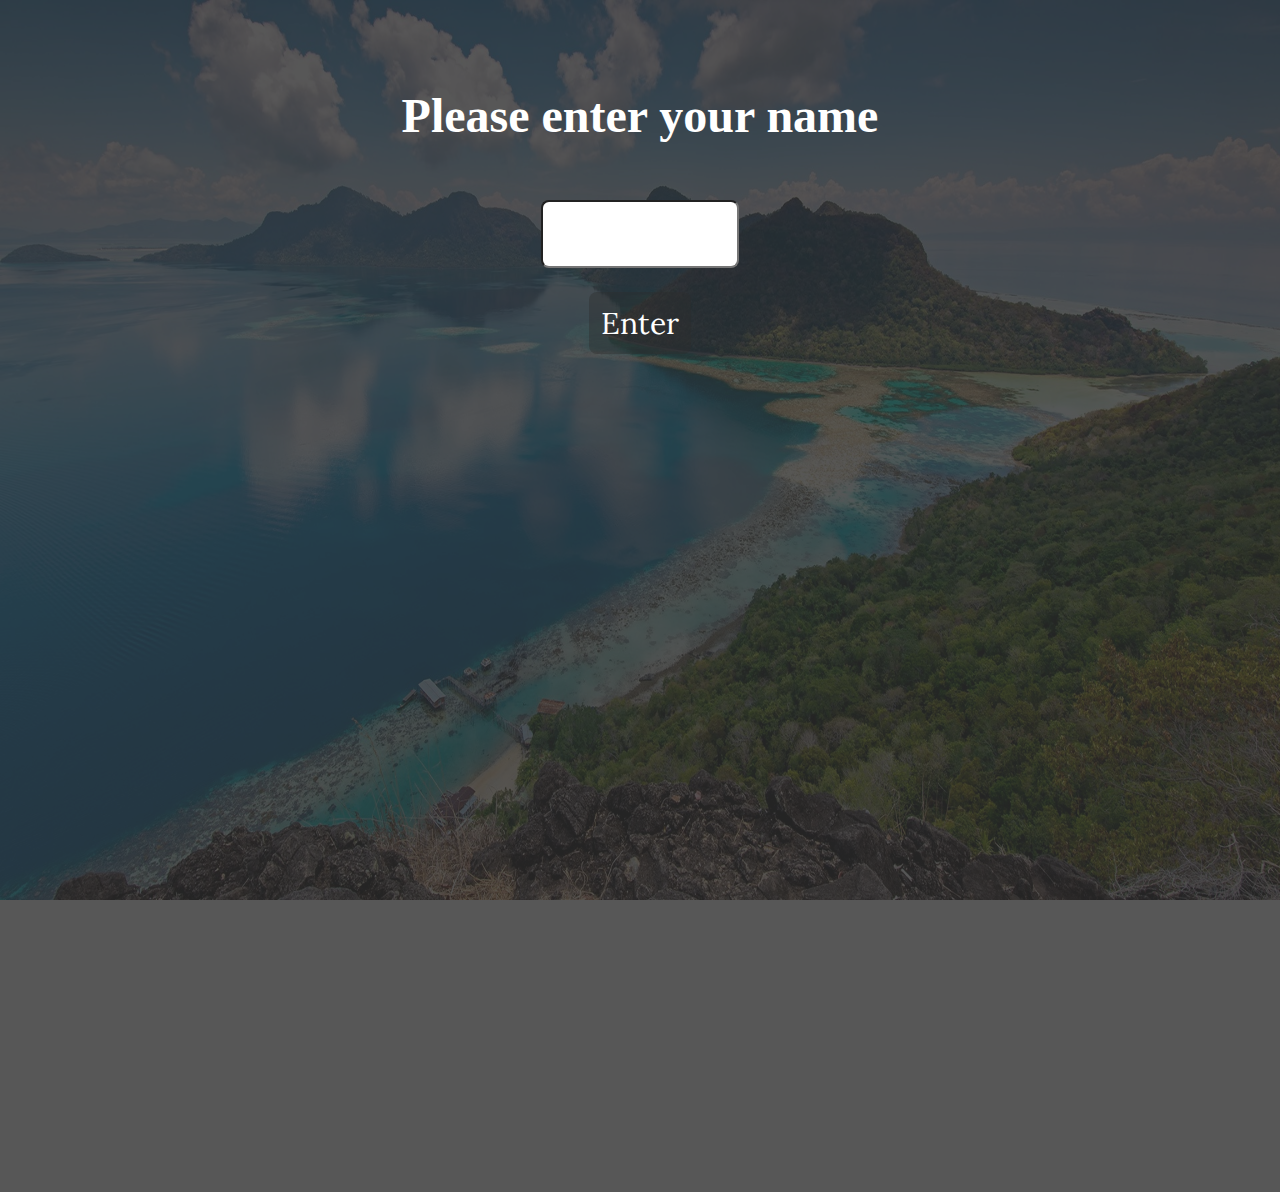
<file: index.html>
<!DOCTYPE html>
<html lang="en">
<head>
    <meta charset="UTF-8">
    <meta http-equiv="X-UA-Compatible" content="IE=edge">
    <meta name="viewport" content="width=device-width, initial-scale=1.0">
    <title>TodoList</title>
    <link rel="stylesheet" href="https://use.fontawesome.com/releases/v5.15.2/css/all.css" integrity="sha384-vSIIfh2YWi9wW0r9iZe7RJPrKwp6bG+s9QZMoITbCckVJqGCCRhc+ccxNcdpHuYu" crossorigin="anonymous">
    <link rel="stylesheet" href="src/css/style.css">
</head>
<body id="bg">
    <section class="main-enter">
        <form action="todo.html" method=get id="enter__username" class="js-enter__form">
            <div class="main-enter__title">
                Please enter your name
            </div>
            <input class="main-enter__input js-enter__input" type="text">
            <input class="main-enter__submit" type="submit" value="Enter">
        </form>
    </section>
    
    <script src="src/js/bg.js"></script>
    <script src="src/js/index.js"></script>
</body>
</html>
</file>
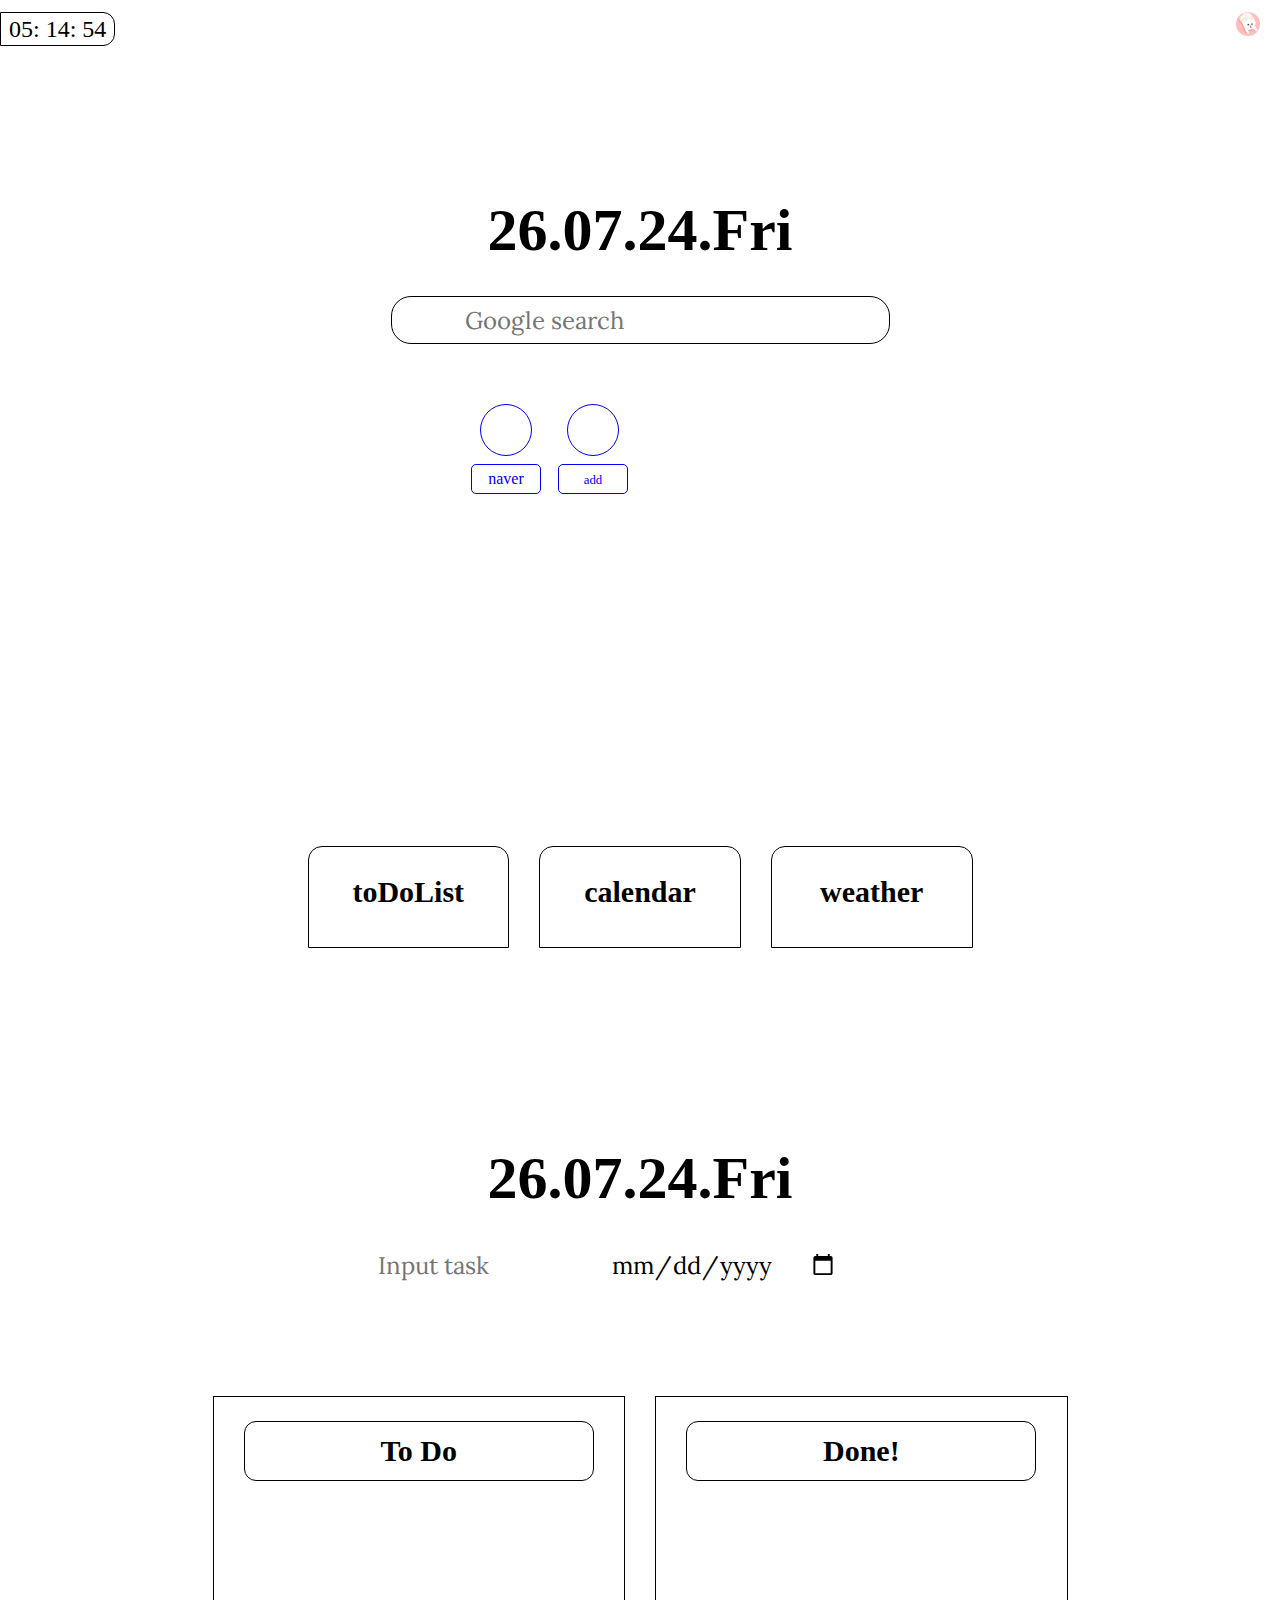
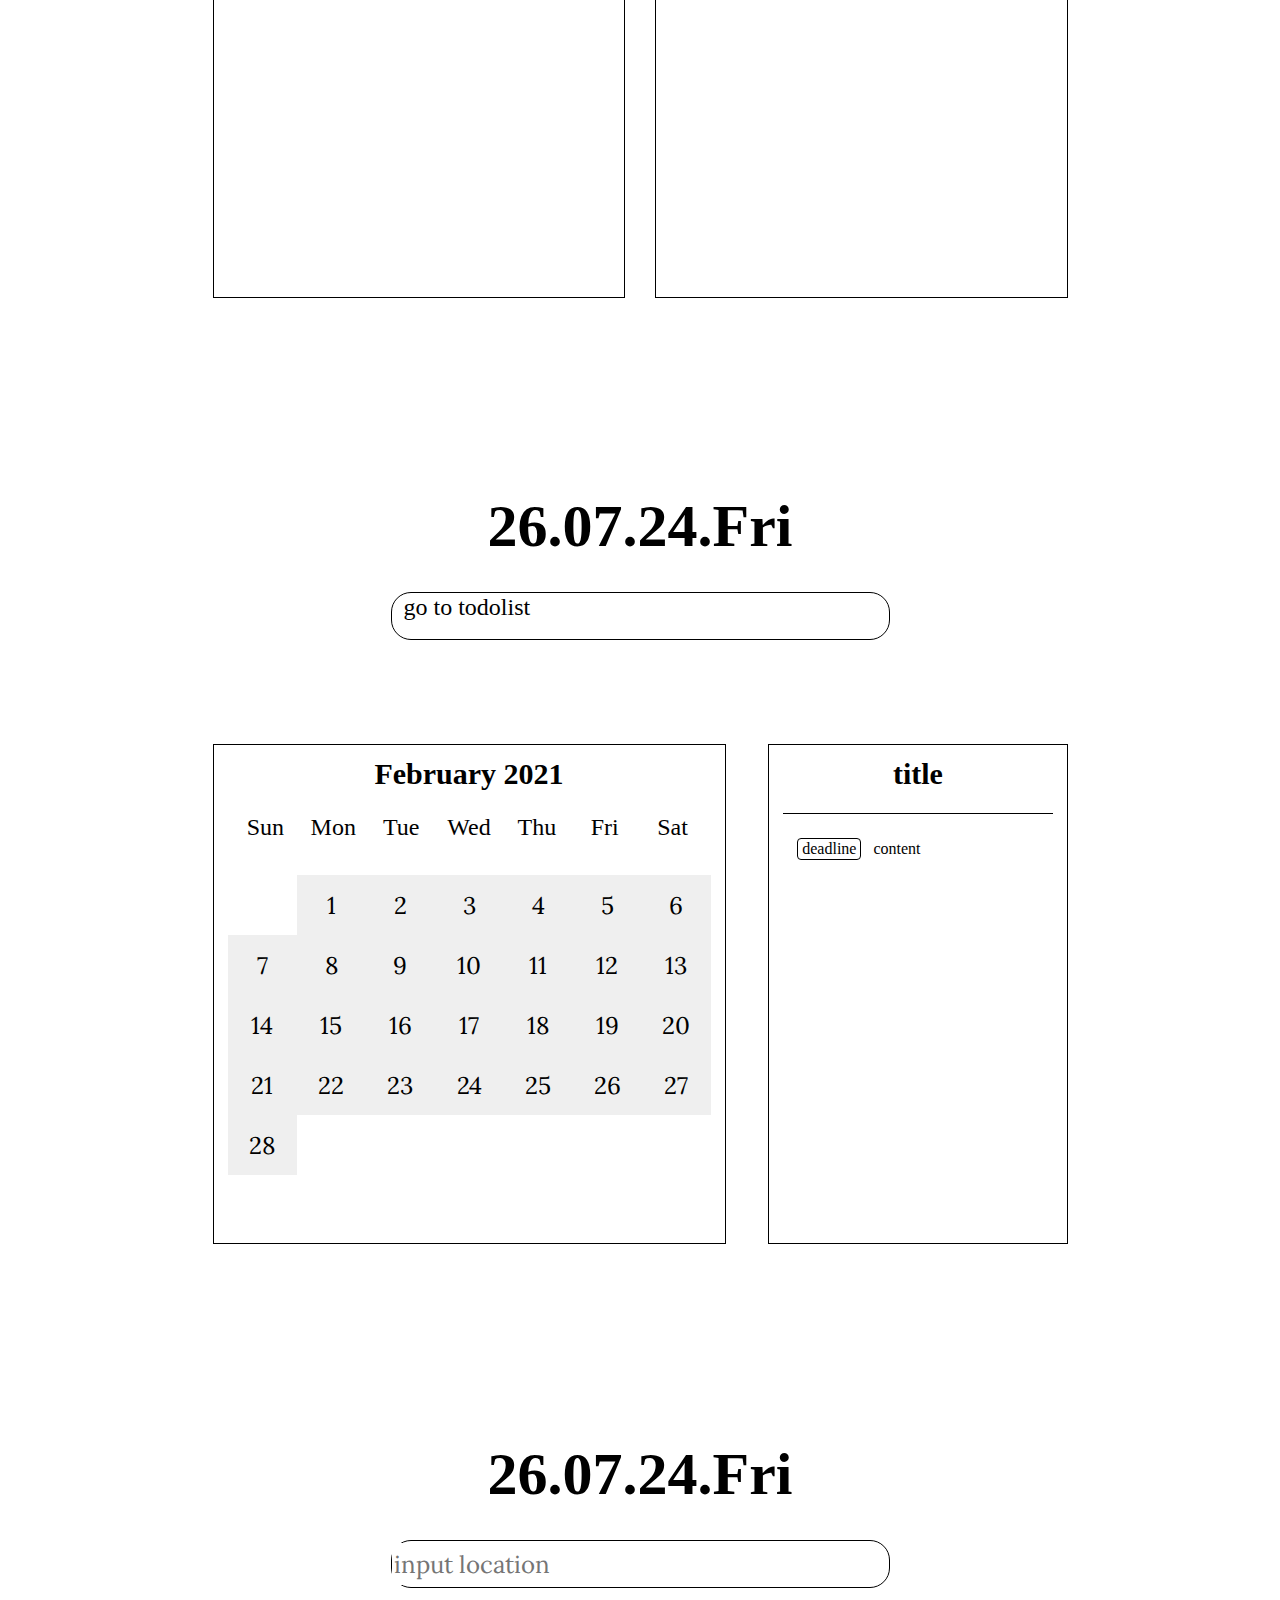
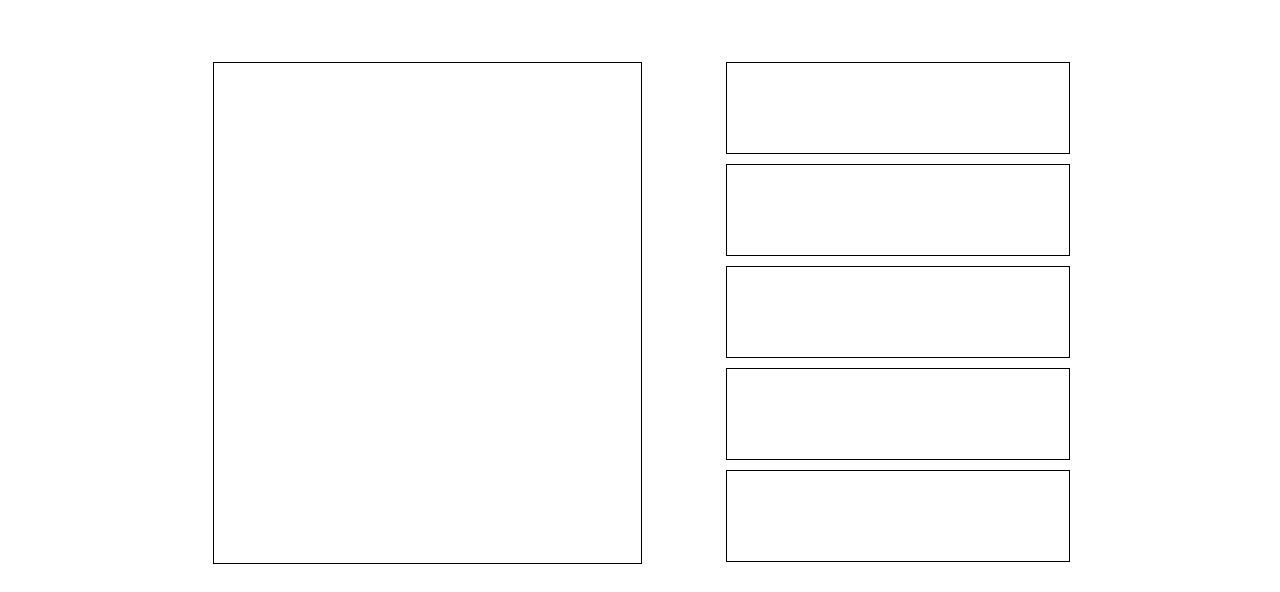
<file: todo.html>
<!DOCTYPE html>
<html lang="en">

<head>
    <meta charset="UTF-8">
    <meta http-equiv="X-UA-Compatible" content="IE=edge">
    <meta name="viewport" content="width=device-width, initial-scale=1.0">
    <title>TodoList</title>
    <link rel="stylesheet" href="https://use.fontawesome.com/releases/v5.15.2/css/all.css"
        integrity="sha384-vSIIfh2YWi9wW0r9iZe7RJPrKwp6bG+s9QZMoITbCckVJqGCCRhc+ccxNcdpHuYu" crossorigin="anonymous">
    <link rel="stylesheet" href="src/css/style.css">
</head>

<body>
    <div class="modal js-modal">
        <form class="modal-body js-modal__form">
            <h4>Add address</h4>
            <div class="modal__addressName">
                <span>name</span>
                <input class="js-modal__name" type="text">
            </div>
            <div class="modal__addressURL">
                <span>URL</span>
                <input class="js-modal__url" type="text">
            </div>
            <div class="modal__button">
                <button class="modal__cancelBtn js-modal__cancel">취소</button>
                <button class="modal__doneBtn js-modal__done">완료</button>
            </div>
        </form>
    </div>
    <div class="localName js-localName">
        <div class="localName__img">
            <img src="src/img/profile.jpg" alt="/">
        </div>
    </div>
    <div class="backToHome js-backToHome">
        <i class="fas fa-arrow-up"></i>
    </div>
    <div class="clock js-clock"></div>
    <section class="main-nav">
        <div class="main-nav-header">
            <div class="main-nav-header__time">
                <span class="main-nav-header__date js-dateContainer js-dateContainer"></span>
            </div>
            <form class="main-nav-header__search main-nav__googleSearch js-searchForm">
                <ul>
                    <li>
                        <i class="fas fa-search js-searchIcon"></i>
                        <input class="main-nav-header__input js-searchFormInput" type="text" placeholder="Google search">
                    </li>
                    <li>
                        <i class="far fa-clock"></i>
                        <span></span>
                        
                    </li>
                </ul>
            </form>
        </div>
        <div class="container">
            <ul class="container__ul js-container__ul">
                <li>
                    <a href="https://www.naver.com/">
                        <div class="container__img">
                            
                        </div>
                        <div class="container__img-span">
                            <span>naver</span>
                        </div>
                    </a>
                    <button class="js-container__x">✖</button>
                </li>
                <li>
                    <a href="#" class="js-addButton">
                        <div class="container__img">
                            <i class="fas fa-plus"></i>
                        </div>
                        <div class="container__img-span container__img-shortadd">
                            <span>add</span>
                        </div>
                    </a>
                </li>
            </ul>
        </div>
        <div class="main-nav__navigation js-navigation">
            <div class="navigation__todolist js-nav__toDo">toDoList</div>
            <div class="navigation__weather js-nav__weather">calendar</div>
            <div class="navigation__calendar js-nav__calendar">weather</div>
        </div>
    </section>
    <section class="main-todolist">
        <div class="main-nav-header">
            <div class="main-nav-header__time">
                <span class="main-nav-header__date js-dateContainer"></span>
            </div>
            <form class=" main-nav js-toDoForm">
                <input class="main-nav-header__input todoInput js-inputToDo" type="text" placeholder="Input task">
                <input class="main-nav-header__input todoDeadline js-inputDeadline" type="date">
                <button class="main-nav-header__input__button js-inputBtn"><i class="fas fa-plus"></i></button>
            </form>
        </div>
        <div class="todo__Body">
            <div class="todo__task">
                <ul class="todo__list js-todoList">
                    <div class="todo__task-title">To Do</div>
                </ul>
            </div>
            <div class="todo__done">
                <ul class="todo__list js-doneList">
                    <div class="todo__task-title">Done!</div>
                    <li></li>
                </ul>
            </div>
        </div>
    </section>
    <section class="main-calendar">
        <div class="main-nav-header">
            <div class="main-nav-header__time">
                <span class="main-nav-header__date js-dateContainer"></span>
            </div>
            <div class="main-nav-header__search backToDoList js-backToDoList">
                <span class="main-nav-header__backToDo"> go to todolist </span>
            </div>
        </div>
        <div class="calendar__body">
            <div class="calendar__calendar">
                <div class="month-indicator">
                    <span>February 2021</span>
                </div>
                <div class="day-week">
                    <div>Sun</div>
                    <div>Mon</div>
                    <div>Tue</div>
                    <div>Wed</div>
                    <div>Thu</div>
                    <div>Fri</div>
                    <div>Sat</div>
                </div>
                <div class="calendar-grid">
                    <button>
                        <time datetime="2021-02-01">1</time>
                    </button>
                    <button>
                        <time datetime="2021-02-02">2</time>
                    </button>
                    <button>
                        <time datetime="2021-02-03">3</time>
                    </button>
                    <button>
                        <time datetime="2021-02-04">4</time>
                    </button>
                    <button>
                        <time datetime="2021-02-05">5</time>
                    </button>
                    <button>
                        <time datetime="2021-02-06">6</time>
                    </button>
                    <button>
                        <time datetime="2021-02-07">7</time>
                    </button>
                    <button>
                        <time datetime="2021-02-08">8</time>
                    </button>
                    <button>
                        <time datetime="2021-02-09">9</time>
                    </button>
                    <button>
                        <time datetime="2021-02-10">10</time>
                    </button>
                    <button>
                        <time datetime="2021-02-11">11</time>
                    </button>
                    <button>
                        <time datetime="2021-02-12">12</time>
                    </button>
                    <button>
                        <time datetime="2021-02-13">13</time>
                    </button>
                    <button>
                        <time datetime="2021-02-14">14</time>
                    </button>
                    <button>
                        <time datetime="2021-02-15">15</time>
                    </button>
                    <button>
                        <time datetime="2021-02-16">16</time>
                    </button>
                    <button>
                        <time datetime="2021-02-17">17</time>
                    </button>
                    <button>
                        <time datetime="2021-02-18">18</time>
                    </button>
                    <button>
                        <time datetime="2021-02-19">19</time>
                    </button>
                    <button>
                        <time datetime="2021-02-20">20</time>
                    </button>
                    <button>
                        <time datetime="2021-02-21">21</time>
                    </button>
                    <button>
                        <time datetime="2021-02-22">22</time>
                    </button>
                    <button>
                        <time datetime="2021-02-23">23</time>
                    </button>
                    <button>
                        <time datetime="2021-02-24">24</time>
                    </button>
                    <button>
                        <time datetime="2021-02-25">25</time>
                    </button>
                    <button>
                        <time datetime="2021-02-26">26</time>
                    </button>
                    <button>
                        <time datetime="2021-02-27">27</time>
                    </button>
                    <button>
                        <time datetime="2021-02-28">28</time>
                    </button>
                </div>
            </div>
            <div class="calendar__orderList">
                <div class="orderList__title">title</div>
                <div class="orderList__content">
                    <ul>
                        <li>
                            <div class="orderList__content__each">
                                <span>deadline</span>
                                <span>content</span>
                            </div>
                        </li>
                    </ul>
                </div>
            </div>
        </div>
    </section>
    <section class="main-weather">
        <div class="main-nav-header">
            <div class="main-nav-header__time">
                <span class="main-nav-header__date js-dateContainer"></span>
            </div>
            <div class="main-nav-header__search">
                <input class="main-nav-header__input" type="text" placeholder="input location">
            </div>
        </div>
        <div class="weather__body">
            <div class="weather__today js-weatherToday">
                <div class="weather__today__location js-weather-location">
                    
                </div>
                <div class="weather__today__summary js-weather-summary">
                    
                </div>
                <div class="weather__today__tempNow js-weather-tempNow">
                    
                </div>
                <div class="weather__today__tempHL js-weather-tempHL">
                    <span class="js-weather-high"></span>
                    <span class="js-weather-low"></span>
                </div>
            </div>
            <div class="weahter__after">
                <div class="weather__after__1"></div>
                <div class="weather__after__2"></div>
                <div class="weather__after__3"></div>
                <div class="weather__after__4"></div>
                <div class="weather__after__5"></div>
            </div>
        </div>
    </section>

    <script src="src/js/search.js"></script>
    <script src="src/js/modal.js"></script>
    <script src="src/js/weather.js"></script>
    <script src="src/js/time.js"></script>
    <script src="src/js/main.js"></script>
    <script src="src/js/todo.js"></script>
</body>

</html>
</file>
<file: src/css/style.css>
@import url("https://fonts.googleapis.com/css2?family=Lora:wght@500;600;700&display=swap");

@import "reset.css";
@import "variable.css";
/* components */
@import "component/main_nav.css";
@import "component/todoList.css";
@import "component/weather.css";
@import "component/calendar.css";
@import "component/clock.css";
@import "component/section.css";
@import "component/modal.css";

/* screnn */
@import "screen/enter.css";
* {
  font-family: "Lora", serif;
  text-decoration: none;
}
body {
  margin: 0 auto;
  width: 950px;
}
.show {
  display: block;
}
</file>
